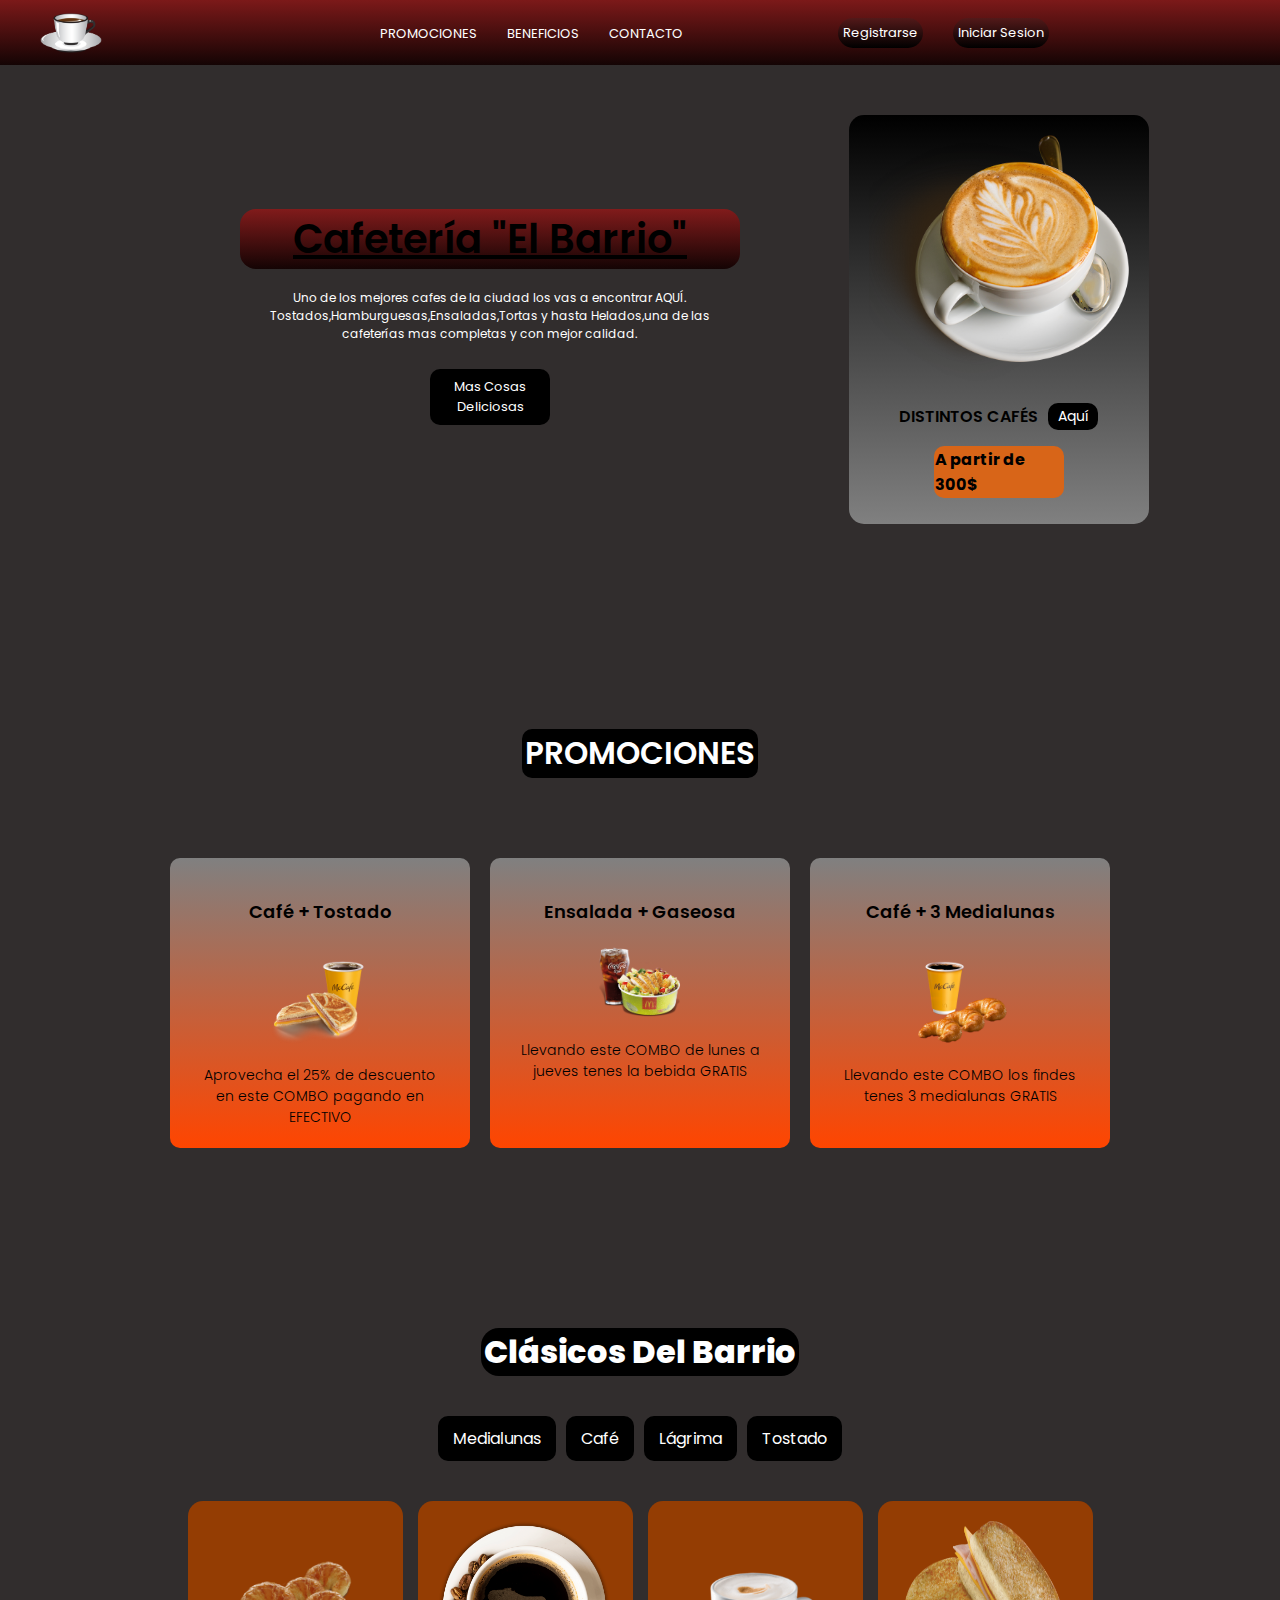
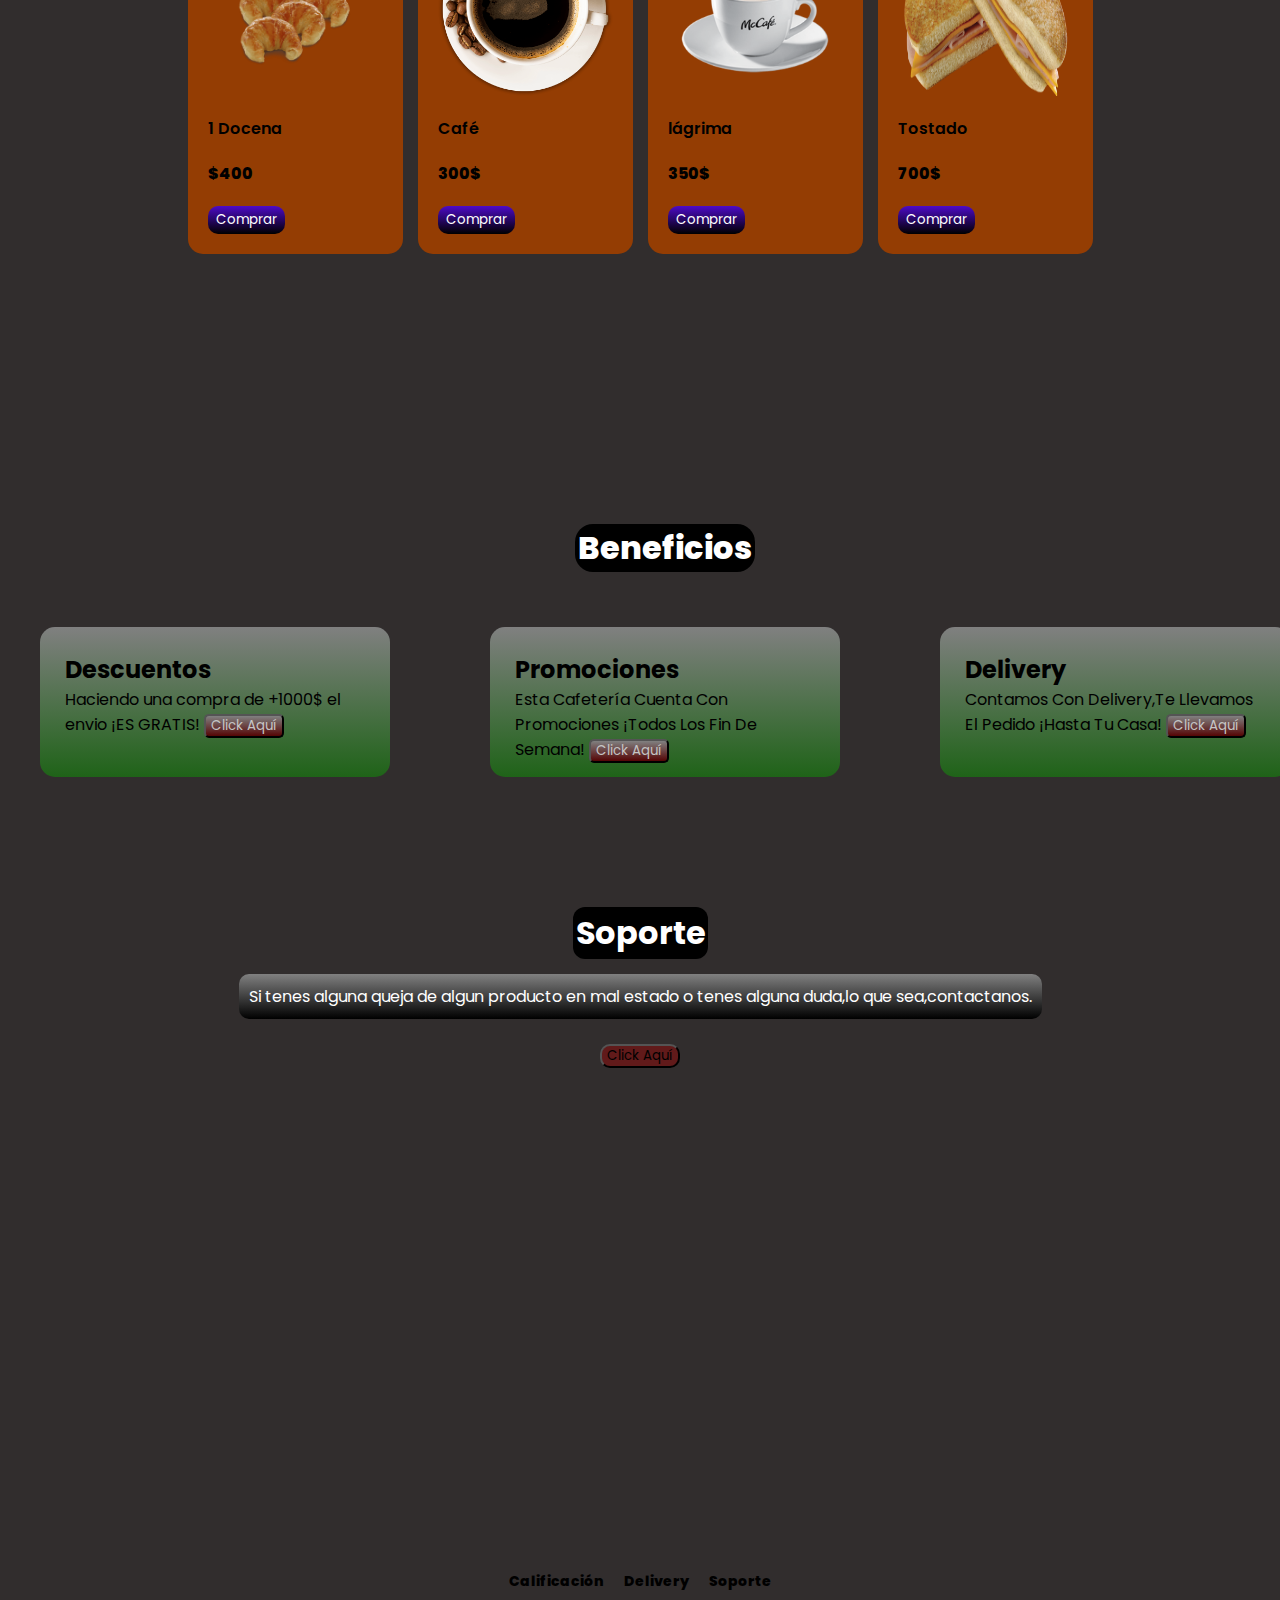
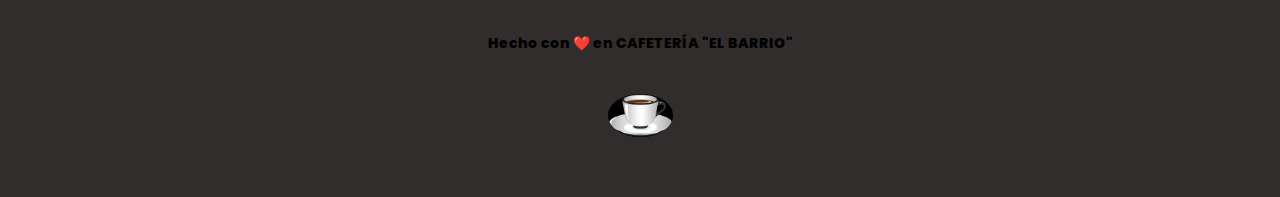
<file: index.html>
<!DOCTYPE html>
<html lang="en">

<head>
    <meta charset="UTF-8">
    <meta http-equiv="X-UA-Compatible" content="IE=edge">
    <meta name="viewport" content="width=device-width, initial-scale=1.0">
    <title>Cafetería</title>

    <link rel="stylesheet" href="style.css">

    <link rel="stylesheet" href="mediaqueries.css">

    <link rel="stylesheet" href="animaciones.css">

    <link rel="stylesheet" href="https://cdnjs.cloudflare.com/ajax/libs/font-awesome/6.2.0/css/all.min.css"
        integrity="sha512-xh6O/CkQoPOWDdYTDqeRdPCVd1SpvCA9XXcUnZS2FmJNp1coAFzvtCN9BmamE+4aHK8yyUHUSCcJHgXloTyT2A=="
        crossorigin="anonymous" referrerpolicy="no-referrer" />

</head>

<body>
    <header> <img src="./img/Mug-Coffee-PNG-Photo-Clip-Art-Image.png" alt="Logo de Café" class="logo">
        <nav class="navbar"> <label for="menu-toggle" class="menu-label"> <i class="fa-sharp fa-solid fa-bars">

                </i>
            </label> <input type="checkbox" id="menu-toggle">
            <ul class="navbar-list">
                <li><a href="#info">PROMOCIONES</a></li>
                <li><a href="#benefits">BENEFICIOS</a></li>
                <li><a href="#contact">CONTACTO</a></li>

            </ul> 
            <ul class="sesion">
                <li><a href="register.html">Registrarse</a></li>
                <li><a href="login.html">Iniciar Sesion</a></li>
            </ul>

            
            <label for="cart-edit" class="cart-label">
                
                <i class="fa-sharp fa-solid fa-cart-shopping cart-icon"></i>

            </label>

        



            <input type="checkbox" id="cart-edit">


            <div class="cart">
                <h2>TU MEJOR CAFETERÍA</h2>
                <div class="cart-item"> <img src="./img/McCafe cafe y 3medialunas.png" alt="Café + 3 Medialunas">
                    <div class="item-info">
                        <h3 class="item-title">Café + 3 Medialunas</h3>
                        <p class="item-bid">Precio</p> <span class="item-price">$700</span>
                    </div>
                    <div class="item-handler"> <span class="quantity-handler less">-</span> <span
                            class="item-quantity">1</span> <span class="quantity-handler plus">+</span> </div>
                </div>
                <div class="cart-item"> <img src="./img/PNGs-40.png" alt=" Tostado">
                    <div class="item-info">
                        <h3 class="item-title"> Tostado Triple Casero</h3>
                        <p class="item-bid">Precio</p> <span class="item-price">$700</span>
                    </div>
                    <div class="item-handler"> <span class="quantity-handler less">-</span> <span
                            class="item-quantity">1</span> <span class="quantity-handler plus">+</span> </div>
                </div>
                <div class="cart-item"> <img src="./img/mcmenu_ensalada_1.png"
                        alt="Gaseosa + ensalada">
                    <div class="item-info">
                        <h3 class="item-title">Gaseosa + ensalada</h3>
                        <p class="item-bid">Precio</p> <span class="item-price">$1100</span>
                    </div>
                    <div class="item-handler"> <span class="quantity-handler less">-</span> <span
                            class="item-quantity">1</span> <span class="quantity-handler plus">+</span> </div>
                </div>
                <div class="cart-item"> <img src="./img/lemon_pie.png" alt="Lemon Pie">
                    <div class="item-info">
                        <h3 class="item-title">Porción de Lemon Pie</h3>
                        <p class="item-bid">Precio</p> <span class="item-price">$500</span>
                    </div>
                    <div class="item-handler"> <span class="quantity-handler less">-</span> <span
                            class="item-quantity">1</span> <span class="quantity-handler plus">+</span> </div>
                </div>
                <div class="cart-item"> <img src="./img/Stacker-Triple.png" alt="Hamburguesa Triple">
                    <div class="item-info">
                        <h3 class="item-title">Hamburguesa Triple</h3>
                        <p class="item-bid">Precio</p> <span class="item-price">$850</span>
                    </div>
                    <div class="item-handler"> <span class="quantity-handler less">-</span> <span
                            class="item-quantity">1</span> <span class="quantity-handler plus">+</span> </div>
                </div> <span class="divider"></span>
                <div class="cart-total">
                    <p>Total:</p> <span>$3850</span>
                </div> <button class="btn-add">Comprar</button>
            </div>
        </nav>
    </header>
    <!-- Carrito Final -->

    <main>

        <section id="hero">

            <div class="hero-info">

                <h1><span>Cafetería "El Barrio"</span> </h1>
                <p>Uno de los mejores cafes de la ciudad los vas a encontrar AQUÍ.
                    Tostados,Hamburguesas,Ensaladas,Tortas y
                    hasta Helados,una de las cafeterías mas completas y con mejor calidad.</p> <a href="#"
                    class="hover">Mas Cosas
                    Deliciosas</a>
            </div>
            <div class="hero-cafe"> <img src="./img/cafe.cb6da8e7a3e77272b81127384dbfda4d.png" alt="Café">
                <div class="hero-cafe-info">
                    <div class="hero-cafe-top">
                        <h3>DISTINTOS CAFÉS</h3> <span>Aquí</span>
                    </div>
                    <div class="hero-cafe-price">
                        <span>A partir de 300$</span>
                    </div>
                </div>
            </div>
            </div>
        </section>

        <section id="info">
            <h2>PROMOCIONES</h2>
            <div class="info-cafe-container">
                <div class="info-cafe">
                    <h3>Café + Tostado</h3> <img src="./img/tmp77641066375028745664754885.png" alt="Café + Tostado">
                    <p>Aprovecha el 25% de descuento en este COMBO pagando en EFECTIVO</p>
                </div>
                <div class="info-cafe">
                    <h3>Ensalada + Gaseosa</h3> <img src="./img/mcmenu_ensalada_1.png"
                        alt="Ensalada + Gaseosa">
                    <p>Llevando este COMBO de lunes a jueves tenes la bebida GRATIS</p>
                </div>
                <div class="info-cafe">
                    <h3>Café + 3 Medialunas</h3> <img src="./img/McCafe cafe y 3medialunas.png"
                        alt="Café + 3 Medialunas">
                    <p>Llevando este COMBO los findes tenes 3 medialunas GRATIS </p>
                </div>
            </div>
        </section>

        <section id="products">
            <h2>Clásicos Del Barrio</h2>
            <div class="categories">
                <botton class="category">Medialunas</botton>
                <botton class="category">Café</botton>
                <botton class="category">Lágrima</botton>
                <botton class="category">Tostado</botton>
            </div>

            <div class="products-container">

                <div class="product"> <img  src="./img/tmp878195715631858781090401282.png"
                        alt="Medialunas">
                    <div class="product-info">

                        <div class="product-top">
                            <h3>1 Docena</h3>
                        </div>
                        <div class="product-mid"> <span>$400</span> </div>
                        <div class="product-bot">
                            <div class="product-offer">
                                <button class="btn-comprar">Comprar</button>
                            </div>
                        </div>
                    </div>
                </div>
                <div class="product"> <img  src="./img/comprar-cafe-mayorista-min.png" alt="Café">
                    <div class="product-info">

                        <div class="product-top">
                            <h3>Café</h3>
                        </div>
                        <div class="product-mid"> <span>300$</span> </div>
                        <div class="product-bot">
                            <div class="product-offer">
                                <button class="btn-comprar">Comprar</button>
                            </div>
                        </div>
                    </div>
                </div>
                <div class="product"> <img  src="./img/Lagrima-500x500.png" alt="Lágrima">
                    <div class="product-info">

                        <div class="product-top">
                            <h3>lágrima</h3>
                        </div>
                        <div class="product-mid"> <span>350$</span> </div>
                        <div class="product-bot">
                            <div class="product-offer">
                                <button class="btn-comprar">Comprar</button>
                            </div>
                        </div>
                    </div>
                </div>
                <div class="product"> <img  src="./img/TOSTADOS2.png" alt="Tostado">
                    <div class="product-info">

                        <div class="product-top">
                            <h3>Tostado</h3>
                        </div>
                        <div class="product-mid"> <span>700$</span> </div>
                        <div class="product-bot">
                            <div class="product-offer">
                                <button class="btn-comprar">Comprar</button>
                            </div>
                        </div>
                    </div>
                </div>
        </section>



        <section id="benefits">

            <h1>Beneficios</h1>



            <div class="benefits-container">

                <div class="benefits-info">

                    <div class="benefits-top">
                        <h2>Descuentos</h2>
                        <span> Haciendo una compra de +1000$ el envio ¡ES GRATIS! </span>
                        <button class="btn">Click Aquí</button>
                    </div>

                </div>

                <div class="benefits-info">

                    <div class="benefits-mid">
                        <h2>Promociones</h2>
                        <span>Esta Cafetería Cuenta Con Promociones ¡Todos Los Fin De Semana! </span>
                        <button class="btn">Click Aquí</button>

                    </div>

                </div>

                <div class="benefits-info">
                    <div class="benefits-bot">

                        <h2>Delivery</h2>
                        <span> Contamos Con Delivery,Te Llevamos El Pedido ¡Hasta Tu Casa! </span>
                        <button class="btn">Click Aquí</button>


                    </div>

                </div>

            </div>






        </section>


        <section id="contact">





            <div class="contact-info">
                <h1>Soporte</h1>


                <span>Si tenes alguna queja de algun producto en mal estado o tenes alguna duda,lo que
                    sea,contactanos.</span>

                <button class="click">Click Aquí</button>
            </div>

            </div>

            <iframe
                src="https://www.google.com/maps/embed?pb=!1m18!1m12!1m3!1d3145.507131429912!2d-57.554196!3d-37.9652927!2m3!1
                 f0!2f0!3f0!3m2!1i1024!2i768!4f13.1!3m3!1m2!
                 1s0x9584d90bc1472b93%3A0xb1eb59ebfa003ab7!2sLevel%20Body%20Fit!5e0!3m2!1ses-419!2sar!4v1665767045038!5m2!1ses-419!2sar"
                style="border:0;" allowfullscreen="" loading="lazy"
                referrerpolicy="no-referrer-when-downgrade"></iframe>

        </section>

    </main>

    <footer>
        <div>
            <ul class="footer-links">
                <li><a href="#"> <span> Calificación </span></a></li>
                <li><a href="#"> <span> Delivery </span></a></li>
                <li><a href="#"> <span> Soporte </span></a></li>
            </ul>
        </div>
        <p> <span> Hecho con ❤️ en CAFETERÍA "EL BARRIO"</span> </p>
        <img src="./img/Mug-Coffee-PNG-Photo-Clip-Art-Image.png" alt="Logo de Café" class="imagen">
    </footer>

</body>

</html>
</file>
<file: style.css>
@import url("https://fonts.googleapis.com/css2?family=Indie+Flower&family=Montserrat&family=Poppins&display=swap");

* {
  margin: 0;
  padding: 0;
  box-sizing: border-box;
  text-decoration: none;
  list-style-type: none;
  font-family: "poppins", "sans-serif";
}
body {
  background-color: rgb(49, 45, 45);
}

header {
  background: linear-gradient(rgb(124, 25, 25), rgb(20, 4, 4));
  width: 100%;
  display: flex;
  justify-content: space-between;
  align-items: center;
  height: 65px;
  padding: 0px 40px 0px 40px;
  position: fixed;
  top: 0;
  z-index: 2;
}
.logo {
  height: 40px;
}
.cart-icon {
  padding: 12px 18px;
  font-size: 18px;
  font-weight: 600;
  cursor: pointer;
  color: #000000;
}
.navbar,
.navbar-list {
  display: flex;
  align-items: center;
  justify-content: center;
}
.navbar {
  gap: 150px;
}

.navbar-list {
  gap: 30px;
}
.navbar-list a {
  color: rgb(255, 255, 255);
  font-size: 13px;
}
.cart {
  position: absolute;
  top: 65px; /* porque el header ocupaba 65px de alto */
  padding: 50px 30px;
  right: 0;
  background: linear-gradient(orange, black);
  border-left: 1px solid;
  display: flex;
  flex-direction: column;
  gap: 30px;
  height: calc(100vh - 65px);
  overflow-y: scroll;
  z-index: 2;
  transform: translate(200%);
  transition: all 0.3s cubic-bezier(0.98, 0.04, 0.28, 0.92);
}
.cart::-webkit-scrollbar {
  display: none;
}
.cart h2 {
  text-align: center;
  color: #4d1f27;
  font-size: 20px;
  font-weight: 600;
  text-decoration: underline;
}
.cart-item {
  display: flex;
  align-items: center;
  justify-content: center;
  gap: 20px;
  border: 1px solid rgb(0, 0, 0);
  border-radius: 10px;
  padding: 20px;
  
}

.cart-item img {
  height: 65px;
  width: 65px;
  
}

.item-title {
  color: #000000;
  font-weight: 600;
  font-size: 14px;
  text-align: center;
}
.item-bid {
  color: #0f0c0c;
  font-size: 12px;
  font-weight: 300;
}
.item-price {
  background: linear-gradient(#bd0d0d, #000000);
  background-clip: text;
  color: transparent;
  -webkit-background-clip: text;
  font-size: 16px;
  font-weight: 800;
  
}



.item-handler {
  display: flex;
  align-items: center;
  justify-content: center;
  gap: 20px;
}

.quantify-handler {
  display: flex;
  justify-content: center;
  align-items: center;
  padding: 2px 8px;
  border-radius: 5px;
  color: white;
  font-weight: 400;
}
.plus {
  background-color: #ff9900;
  border: 1px solid rgb(0, 0, 0);
  border-radius: 5px;
  padding: 0px 1px;
  cursor: pointer;
}
.less {
  background-color: #ff9900;
  border: 1px solid rgb(0, 0, 0);
  border-radius: 5px;
  padding: 0px 1px;
  cursor: pointer;
}
.item-quantity {
  color: rgb(0, 0, 0);
}
.divider {
  margin-top: 20px;
  border: 0.5px solid;
}
.cart-total {
  display: flex;
  justify-content: space-between;
  align-items: baseline;
}
.cart-total p {
  color: white;
  font-weight: 700;
}
.cart-total span {
  color: white;
  font-weight: 400;
  font-size: 18px;
} /* ocultar/mostrar el carrito */
#cart-edit,
#menu-toggle,
.menu-label {
  display: none;
}

.cart-label {
  height: 37px;
}

.sesion,
.sesion a {
  display: flex;
  justify-content: center;
  align-items: center;
  gap: 30px;
  color: white;
  font-size: 13px;
  border-radius: 20px;
  padding: 5px 5px;
}

.sesion a:nth-child(1) {
  background:linear-gradient(to top ,black, rgb(83, 25, 25))
}

#cart-edit:checked + .cart {
  transform: translate(0%);
  transition: all 0.5s cubic-bezier(0.92, 0.01, 0.35, 0.99);
}

.btn-add {
  border-radius: 5px;
  background: linear-gradient(rgb(241, 111, 5), rgb(85, 5, 5));
  color: white;
  cursor: pointer;
}

.btn {
  border-radius: 5px;
  background: linear-gradient(gray, rgb(85, 5, 5));
  color: rgb(197, 197, 197);
  cursor: pointer;
  padding: 0px 5px 0px 5px;
}

/* Fin del carrito */

#hero {
  margin-top: 65px;
  padding: 65px 2px;
  max-width: 1200px;
  display: flex;
  justify-content: center;
  align-items: center;
  margin: 50px auto;
}

.hero-info {
  display: flex;
  flex-direction: column;
  gap: 20px;
  width: 60%;
  justify-content: center;
  align-items: center;
  text-align: center;
}
.hero-info h1 {
  font-size: 40px;
  width: 50%;
  min-width: 500px;
  font-weight: 600;
  color: rgb(0, 0, 0);
  background: linear-gradient(rgb(129, 27, 27), rgb(20, 4, 4));
  border-radius: 16px;
  text-decoration: underline;
}

.hero-info p {
  font-size: 12px;
  width: 70%;
  color: rgb(255, 255, 255);
}

.hero-info a {
  color: rgb(255, 255, 255);
  background-color: black;
  width: 120px;
  padding: 8px 0px;
  border-radius: 10px;
  font-size: 13px;
  margin: 6px 200px;
}

.hover:hover {
  background: linear-gradient(black, orangered);
  transition: 0.3s;
}

.hero-cafe {
  width: 300px;
  background: linear-gradient(black, gray);
  padding: 20px;
  border-radius: 15px;
  display: flex;
  flex-direction: column;
  justify-content: center;
  gap: 20px;
}

.hero-cafe-info {
  display: flex;
  flex-direction: column;
  gap: 10px;
}
.hero-cafe-top {
  display: flex;
  align-items: center;
  justify-content: center;
  gap: 10px;
}
.hero-cafe-top h3 {
  font-weight: 600;
  font-size: 16px;
  white-space: nowrap;
  overflow: hidden;
  text-overflow: ellipsis;
}
.hero-cafe-top span {
  color: white;
  background-color: rgb(0, 0, 0);
  text-align: center;
  width: 50px;
  padding: 3px 0px;
  font-size: 14px;
  border-radius: 10px;
  cursor: pointer;
}
.hero-cafe-price {
  display: flex;
  flex-direction: column;
  justify-content: center;
  align-items: flex-end;
}
.hero-cafe-price span {
  padding: 1px 1px;
  border-radius: 10px;
  background-color: #d86518;
  color: #000000;
  font-size: 16px;
  font-weight: 700;
  margin: 6px 65px;
}

#info {
  padding: 90px 0px;
  max-width: 1200px;
  display: flex;
  justify-content: center;
  align-items: center;
  flex-direction: column;
  gap: 80px;
  margin: 0 auto;
}
#info h2 {
  font-size: 31px;
  font-weight: 600;
  color: white;
  background-color: black;
  border-radius: 10px;
  padding: 1px 3px;
}
.info-cafe-container {
  display: flex;
  justify-content: space-around;
  align-items: flex-start;
  flex-wrap: wrap;
  gap: 20px;
}
.info-cafe {
  width: 300px;
  height: 290px;
  padding: 40px 30px;
  display: flex;
  flex-direction: column;
  align-items: center;
  text-align: center;
  background: linear-gradient(gray, orangered);
  border-radius: 10px;
  gap: 20px;
}

.info-cafe img {
  width: 100px;
}
.info-cafe h3 {
  font-weight: 600;
  font-size: 18px;
}
.info-cafe p {
  font-size: 14px;
  font-weight: 300;
  color: rgb(0, 0, 0);
}

/* productos */

#products {
  display: flex;
  flex-direction: column;
  justify-content: center;
  align-items: center;
  padding: 90px 0px;
  max-width: 1200px;
  width: 100%;
  margin: 0 auto;
}
#products h2 {
  color: white;
  background-color: black;
  font-size: 32px;
  font-weight: 800;
  margin-bottom: 40px;
  border-radius: 18px;
  padding: 0px 3px;
}
.categories {
  display: flex;
  align-items: center;
  justify-content: center;
  gap: 10px;
}
.category {
  background-color: black;
  border: none;
  padding: 10px 15px;
  color: white;
  border-radius: 10px;
  cursor: pointer;
}

.products-container {
  display: flex;
  flex-wrap: wrap;
  align-items: center;
  justify-content: center;
  gap: 15px;
  padding: 40px 0;
  max-width: 1200px;
}
.product {
  background-color: rgb(148, 61, 3);
  padding: 20px;
  border-radius: 15px;
  display: flex;
  flex-direction: column;
  justify-content: center;
  gap: 20px;
  margin-bottom: 20px;
}
.product-info {
  display: flex;
  flex-direction: column;
  justify-content: space-between;
  gap: 20px;
}
.product-top,
.product-mid,
.product-bot {
  display: flex;
  justify-content: space-between;
  align-items: center;
}

.product-top h3 {
  font-size: 16px;
  font-weight: 600;
}

.product img {
  height: 175px;
  width: 175px;
}

.product-mid span {
  font-weight: 800;
}

.btn-comprar {
  background: linear-gradient(rgb(77, 11, 199), black);
  border: none;
  padding: 4px 8px;
  color: white;
  border-radius: 10px;
  cursor: pointer;
}

/* Beneficios*/

#benefits {
  display: flex;
  flex-wrap: wrap;
  align-items: center;
  justify-content: center;
  flex-direction: column;
  gap: 15px;
  padding: 40px 0;
  max-width: 1200px;
  margin: 0 auto;
}

#benefits h1 {
  color: white;
  background-color: black;
  font-size: 32px;
  font-weight: 800;
  margin-bottom: 40px;
  border-radius: 18px;
  padding: 0px 3px;
  margin-top: 80px;
}

.benefits-container {
  display: flex;
  flex-direction: row;
  justify-content: center;
  gap: 100px;
}

.benefits-info {
  display: flex;
  flex-direction: column;
  justify-content: space-between;
  gap: 20px;
}

.benefits-top,
.benefits-mid,
.benefits-bot {
  font-size: 600;
  background: linear-gradient(gray, rgb(31, 99, 24));
  border-radius: 15px;
  padding: 25px;
  width: 350px;
  height: 150px;
}

#contact {
  display: flex;
  flex-direction: column;
  justify-content: center;
  align-items: center;
  padding: 90px 0px;
  max-width: 1200px;
  width: 100%;
  margin: 0 auto;
}

.contact-info {
  display: flex;
  flex-direction: column;
  justify-content: space-between;
}

.contact-info h1 {
  margin: 0 auto;
  background-color: black;
  color: white;
  border-radius: 12px;
  padding: 2px 3px;
}

.contact-info span {
  font-size: 400;
  text-align: center;
  color: white;
  background: linear-gradient(gray, rgb(0, 0, 0));
  border-radius: 10px;
  padding: 10px;
  width: 100%;

  margin-top: 15px;
}
.contact-info button {
  background-color: #611a1a;
  width: 10%;
  margin: 0 auto;
  margin-top: 25px;
  cursor: pointer;
  border-radius:10px;
  border-color: #000000;
}

iframe {
  padding: 30px 0px;
  height: 350px;
  width: 400px;
  justify-content: center;
  align-items: center;
}

footer {
  background-color: rgb(49, 45, 45);
  color: white;
  display: flex;
  flex-direction: column;
  justify-content: center;
  align-items: center;
  gap: 40px;
  padding: 60px 0px;
}

footer a,
footer p {
  color: rgb(0, 0, 0);
  font-weight: 300;
  font-size: 14px;
}
footer span {
  font-weight: 800;
}

.footer,
.imagen {
  background-color: black;
  border-radius: 100%;
  width: 65px;
}

.footer-links {
  display: flex;
  justify-content: center;
  gap: 20px;
}
</file>
<file: mediaqueries.css>
@media (max-width: 992px) {
  .navbar {
    gap: 8px;
  }

  .navbar-list {
    position: absolute;
    top: 65px;
    left: 3%;
    right: 3%;
    width: 90%;
    flex-direction: column;
    background: rgb(131, 49, 49);
    border: 2px solid rgb(0, 0, 0);
    border-top: 0px;
    border-radius: 0px 0px 15px 15px;
    align-items: flex-start;
    padding: 45px 30px;
    gap: 25px;
    z-index: 2;
    display: none;
  }

  .navbar-list a {
    font-size: 18px;
  }

  .menu-label {
    display: flex;
    cursor: pointer;
    order: 2;
  }

  .menu-label img {
    height: 30px;
    width: 30px;
  }

  .cart-icon {
    border: 0px solid;
    height: 44px;
  }

  #menu-toggle:checked + .navbar-list {
    display: flex;
  }

  .hero-info {
    width: 100%;
    text-align: center;
    justify-content: center;
    align-items: center;
    gap: 30px;
  }

  .hero-info h1 {
    width: 90%;
    max-width: 500px;
    min-width: unset;
  }

  .hero-info p {
    width: 60%;
    max-width: 600px;
  }

  .hero-cafe {
    display: none;
  }

  #info h2 {
    text-align: center;
    width: 80%;
  }

  #info-cafe-container {
    max-width: 80%;
  }

  #benefits {
    display: flex;
    flex-direction: column;
    justify-content: center;
    align-items: center;
    text-align: center;
  }

  .benefits-container {
    flex-direction: column;
  }

  .benefits-info {
    flex-direction: column;
    align-items: center;
  }

  .categories {
    flex-wrap: wrap;
    max-width: 390px;
  }

  .category {
    width: 120px;
    display: flex;
    align-items: center;
    justify-content: center;
    gap: 10px;
  }

  .btn-submit {
    width: 30%;
  }
}

@media (max-width: 576px) {
  .cart {
    left: 0%;
    width: 100%;
    border: none;
  }



  .cart-item {
    flex-wrap: wrap;
  }

  .hero-info p {
    width: 70%;
    max-width: unset;
  }

  .info-card {
    width: 100%;
    height: 35px;
    justify-content: center;
  }

  .info-card p {
    width: 90%;
  }

  #discover {
    width: 80%;
  }

  #discover h2 {
    font-size: 48px;
    width: 100%;
  }

  .discover-text a {
    font-size: 20px;
  }

  .discover-cafe {
    gap: 20px;
  }

  .categories {
    max-width: 300px;
    justify-content: center;
    align-items: center;
  }

  .products-container {
    width: 80%;
  }

  .footer-links {
    flex-direction: column;
    text-align: center;
  }


  .sesion a {
    font-size: 8px;
    flex-wrap: wrap;
  }

  .logo {
    height: 20px;
  }

  .btn-submit {
    width: 60%;
  }

  .footer-list {
    flex-direction: column;
    text-align: center;
    
  }

  .benefits-info p { width: 70%;
    max-width: unset;
   }
  
   
.benefits-container {
 width: 80%;
}

.contact-info button {
 width: 100px;
  display: flex;
  align-items: center;
  justify-content: center;
  gap: 5px;

}

}
</file>
<file: animaciones.css>
.cart-icon:hover {
    color: rgb(255, 4, 4);
    border-color: rgb(255, 2, 2);
    transition: 0.3s ease-in;
  }

  .navbar-list a:hover 
    {
    color: rgb(255, 4, 4);
    border-color: rgb(255, 2, 2);
    transition: 0.3s ease-in;
  }

  .navbar-list li {
    position: relative;
    padding: 0;
  }

  .navbar-list li a:hover::after {
    transform-origin: bottom center;
    transform: scaleX(1);
  }
  
  .navbar-list li a::after {
    content: "";
    height: 2px;
    width: 100%;
    background: rgb(255, 255, 255);
    position: absolute;
    bottom: 0;
    left: 0;
    transform: scaleX(0);
    transform-origin: bottom center;
    transition: transform 0.20s ease-in;
  }

  .hero-cafe-top span:hover {
    color: rgb(255, 4, 4);
    border-color: rgb(255, 2, 2);
    transition: 0.3s ease-in;
  }


  .cart-icon:hover {-webkit-transform: scale(1.2); transform:scale(1.2);
    transition: transform 0.2s ease-in;}

  .hero-info a:hover{-webkit-transform: scale(1.2); transform:scale(1.2);}

  .info-cafe  img:hover:nth-child(1) {-webkit-transform: scale(1.6); transform:scale(1.6);}
  .info-cafe  img:hover:nth-child(2) {-webkit-transform: scale(1.45); transform:scale(1.45);}
  .info-cafe img:hover:nth-child(3) {-webkit-transform: scale(1.5); transform:scale(1.5);}


  .btn-add:hover {-webkit-transform: scale(1.1); transform:scale(1.1);}

  .item-handler ,
  .plus:hover ,
  .less:hover
    {-webkit-transform: scale(1.2); transform:scale(1.2);}


    .btn-comprar:hover {
      -webkit-transform: scale(1.2); transform:scale(1.2);
     
    }


    .btn:hover {
      -webkit-transform:scale(1.1); transform: scale(1.1);
      
    }

    .contact-info button:hover {
      -webkit-transform:scale(1.1); transform: scale(1.1);
    }

    
.sesion a:hover {
  color: rgb(117, 26, 26);
  border-color: rgb(117, 26, 26);
  transition: 0.3s ease-in;
}


.product img:hover  {border-radius:50%;
  -webkit-border-radius:50%;
  box-shadow: 0px 0px 15px 15px #ec731e;
  -webkit-box-shadow: 0px 0px 15px 15px #ec731e; }
</file>
